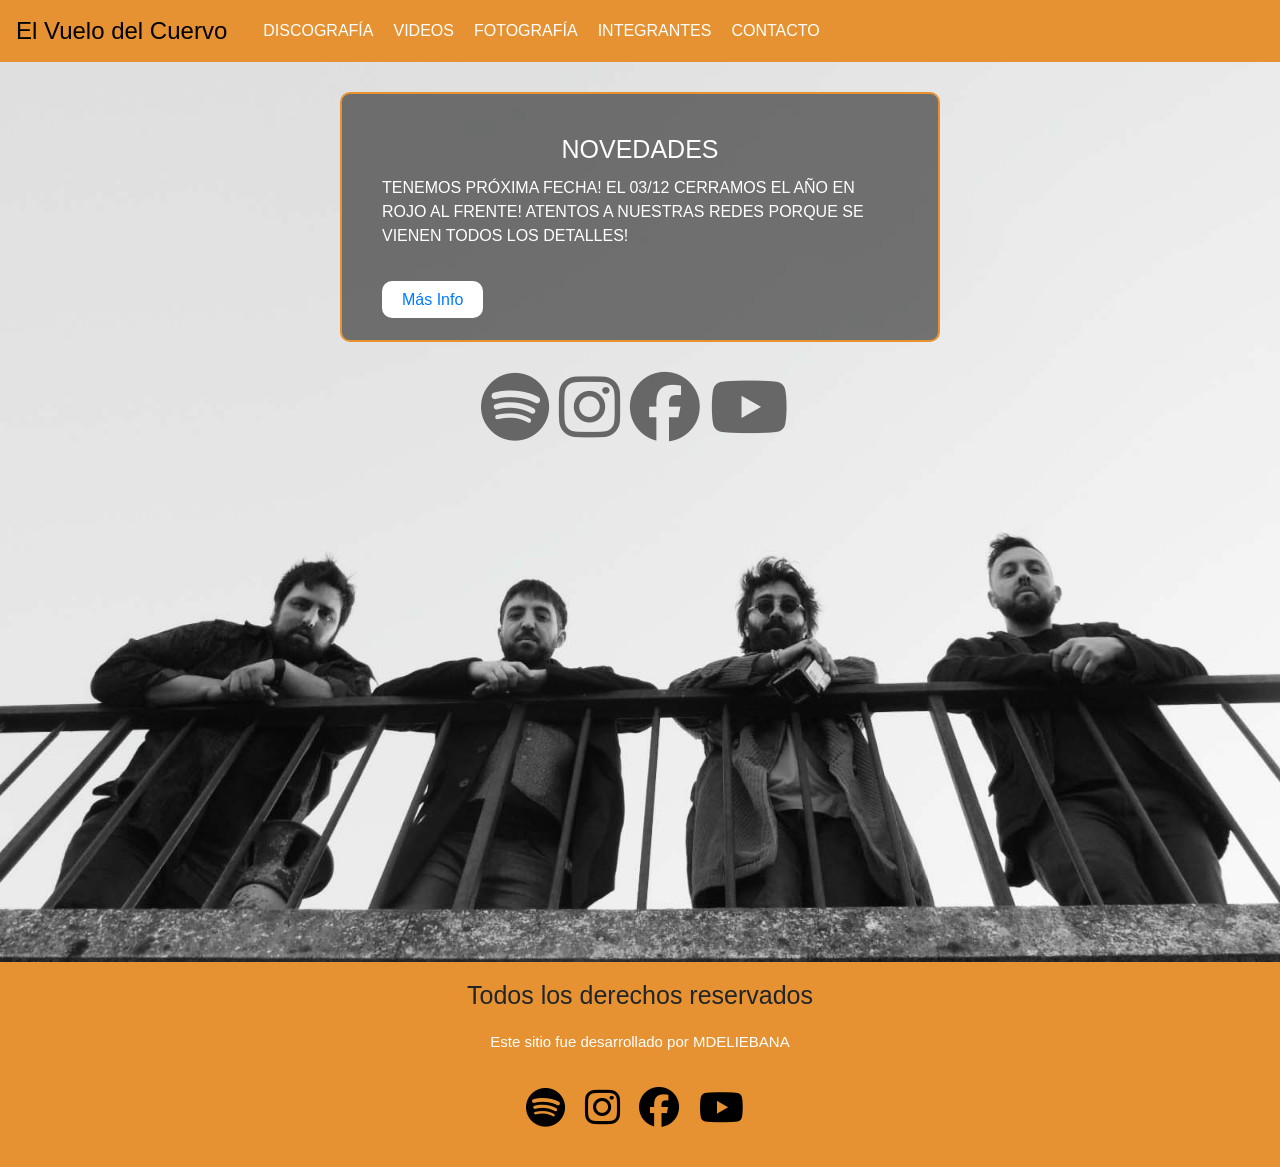
<file: index.html>
<!DOCTYPE html>
<html lang="es">
<head>
    <meta charset="UTF-8">
    <meta name="description" content="El Vuelo del Cuervo - Banda de rock Argentina - Formada en el año 2020">
    <meta name="keywords" content="rock, rock alternativo, música, vuelo del cuervo, rock under, rock 1990, rock 1980, rock 1970">
    <meta http-equiv="X-UA-Compatible" content="IE=edge">
    <link rel="stylesheet" href="https://cdn.jsdelivr.net/npm/bootstrap@4.6.2/dist/css/bootstrap.min.css" integrity="sha384-xOolHFLEh07PJGoPkLv1IbcEPTNtaed2xpHsD9ESMhqIYd0nLMwNLD69Npy4HI+N" crossorigin="anonymous">
    <link rel="icon" type="image/x-icon" href="imagenes/favicon.png" />
    <link rel="stylesheet" href="https://cdnjs.cloudflare.com/ajax/libs/font-awesome/6.2.0/css/all.min.css" integrity="sha512-xh6O/CkQoPOWDdYTDqeRdPCVd1SpvCA9XXcUnZS2FmJNp1coAFzvtCN9BmamE+4aHK8yyUHUSCcJHgXloTyT2A==" crossorigin="anonymous" referrerpolicy="no-referrer" />
    <meta name="viewport" content="width=device-width, initial-scale=1.0">
    <link rel="stylesheet" href="estilos.css">
    <title>El Vuelo del Cuervo</title>
</head>
<body>
    <header>
            <!-- inicio NavBar -->
    <nav class="navbar navbar-expand-md navbar-dark">
        <!-- Brand -->
        <a class="navbar-brand" href="#">El Vuelo del Cuervo</a>
      
        <!-- Toggler/collapsibe Button -->
        <button class="navbar-toggler" type="button" data-toggle="collapse" data-target="#collapsibleNavbar">
          <span class="navbar-toggler-icon"></span>
        </button>
      
        <!-- Navbar links -->
        <div class="collapse navbar-collapse" id="collapsibleNavbar">
          <ul class="navbar-nav">
            <li class="nav-item">
              <a class="#" href="pages/discografia.html">Discografía</a>
            </li>
            <li class="nav-item">
              <a class="#" href="pages/videos.html">Videos</a>
            </li>
            <li class="nav-item">
              <a class="#" href="pages/fotografia.html">Fotografía</a>
            </li>
            <li class="nav-item">
                <a class="#" href="pages/integrantes.html">Integrantes</a>
            </li>
            <li class="nav-item">
                <a class="#" href="pages/contacto.html">Contacto</a>
            </li>
          </ul>
        </div>
    </nav>
    <!-- Termina NavBar -->
    </header>
    <main>  
    <div class="redes">
        <a href="https://open.spotify.com/artist/6Lt08oTsRuM8nCRNFYFfHG?si=ksIng6qnQTCCqEvSqMZMEw" target="blank"><i class="fa-brands fa-spotify"></i></a>
        <a href="https://www.instagram.com/elvuelodelcuervomusica/" target="blank"><i class="fa-brands fa-instagram"></i></a>
        <a href="https://www.facebook.com/elvuelodelcuervomusica" target="blank"><i class="fa-brands fa-facebook"></i></a>
        <a href="https://www.youtube.com/channel/UCniYFUDMzZGSwv1vbhrTM5w"target="blank"><i class="fa-brands fa-youtube"></i></a>
    </div>
    <div class="call">
        <h1>Novedades</h1>
        <p> Tenemos próxima fecha! El 03/12 cerramos el año en ROJO AL FRENTE! Atentos a nuestras redes porque se vienen todos los detalles! </p>
        <a class="callb" href="https://www.instagram.com/elvuelodelcuervomusica/" target="blank"></a">Más Info</a>
    </div>    
    </main>
    <footer>
        <p>Todos los derechos reservados</p>
        <p class="sitiodesa">Este sitio fue desarrollado por MDELIEBANA</p>
        <div class="redes">
        <a href="https://open.spotify.com/artist/6Lt08oTsRuM8nCRNFYFfHG?si=ksIng6qnQTCCqEvSqMZMEw"><i class="fa-brands fa-spotify"></i></a>
        <a href="https://www.instagram.com/elvuelodelcuervomusica/"><i class="fa-brands fa-instagram"></i></a>
        <a href="https://www.facebook.com/elvuelodelcuervomusica"><i class="fa-brands fa-facebook"></i></a>
        <a href="https://www.youtube.com/channel/UCniYFUDMzZGSwv1vbhrTM5w"><i class="fa-brands fa-youtube"></i></a>
        </div>
    </footer>
    <script src="https://cdn.jsdelivr.net/npm/jquery@3.5.1/dist/jquery.slim.min.js" integrity="sha384-DfXdz2htPH0lsSSs5nCTpuj/zy4C+OGpamoFVy38MVBnE+IbbVYUew+OrCXaRkfj" crossorigin="anonymous"></script>
    <script src="https://cdn.jsdelivr.net/npm/popper.js@1.16.1/dist/umd/popper.min.js" integrity="sha384-9/reFTGAW83EW2RDu2S0VKaIzap3H66lZH81PoYlFhbGU+6BZp6G7niu735Sk7lN" crossorigin="anonymous"></script>
    <script src="https://cdn.jsdelivr.net/npm/bootstrap@4.6.2/dist/js/bootstrap.min.js" integrity="sha384-+sLIOodYLS7CIrQpBjl+C7nPvqq+FbNUBDunl/OZv93DB7Ln/533i8e/mZXLi/P+" crossorigin="anonymous"></script>
</body>
</html>
</file>
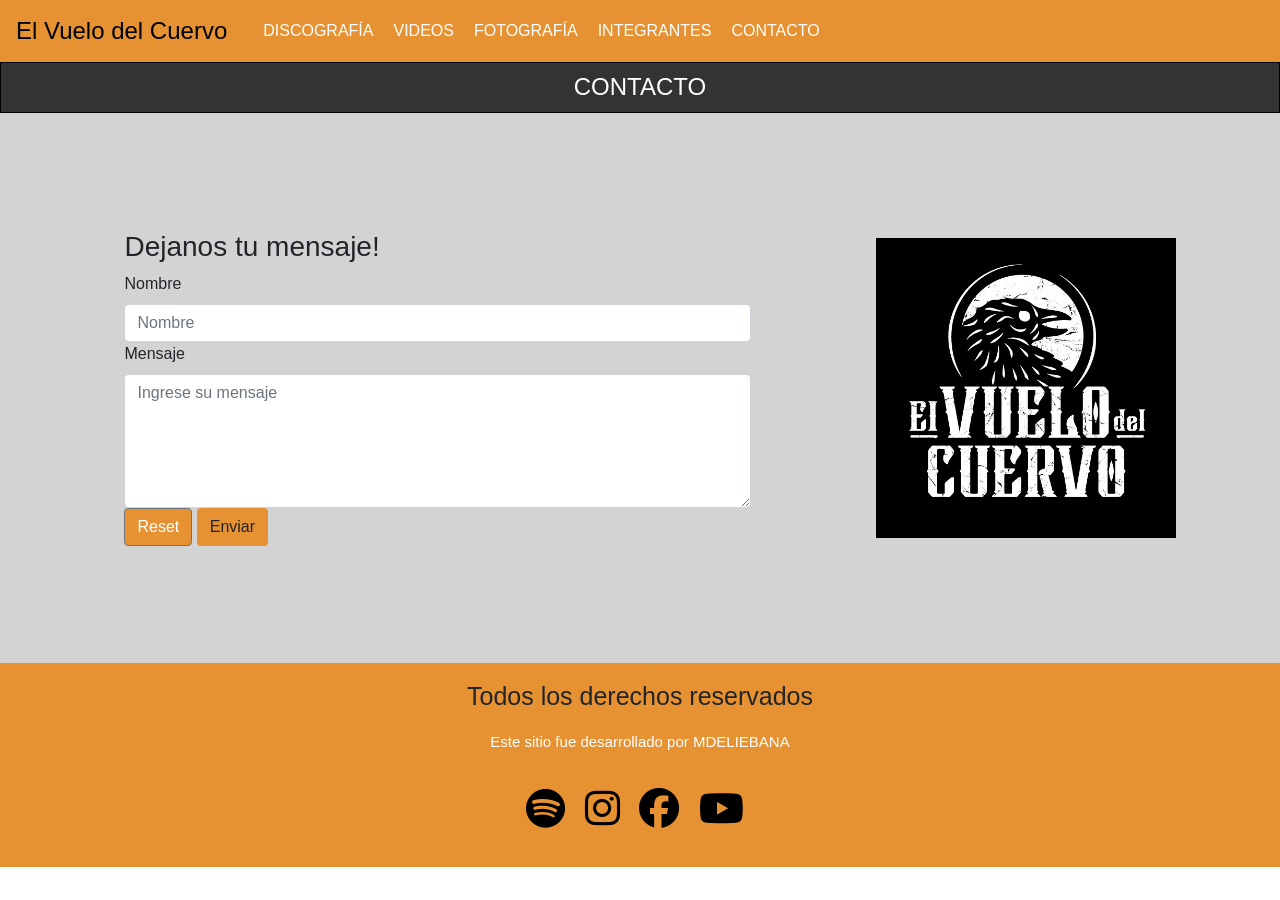
<file: pages/contacto.html>
<!DOCTYPE html>
<html lang="es">
<head>
    <meta charset="UTF-8">
    <meta name="description" content="El Vuelo del Cuervo - Banda de rock Argentina - Contacto: 1125681413">
    <meta name="keywords" content="rock, rock alternativo, música, vuelo del cuervo, rock under, rock 1990, rock 1980, rock 1970">
    <meta http-equiv="X-UA-Compatible" content="IE=edge">
    <link rel="stylesheet" href="https://cdn.jsdelivr.net/npm/bootstrap@4.6.2/dist/css/bootstrap.min.css" integrity="sha384-xOolHFLEh07PJGoPkLv1IbcEPTNtaed2xpHsD9ESMhqIYd0nLMwNLD69Npy4HI+N" crossorigin="anonymous">
    <link rel="icon" type="image/x-icon" href="imagenes/favicon.png" />
    <link rel="stylesheet" href="https://cdnjs.cloudflare.com/ajax/libs/font-awesome/6.2.0/css/all.min.css" integrity="sha512-xh6O/CkQoPOWDdYTDqeRdPCVd1SpvCA9XXcUnZS2FmJNp1coAFzvtCN9BmamE+4aHK8yyUHUSCcJHgXloTyT2A==" crossorigin="anonymous" referrerpolicy="no-referrer" />
    <meta name="viewport" content="width=device-width, initial-scale=1.0">
    <link rel="stylesheet" href="../estilos.css">
    <title>El Vuelo del Cuervo</title>
</head>
<body>
    <header>
            <!-- inicio NavBar -->
            <nav class="navbar navbar-expand-md navbar-dark">
                <!-- Brand -->
                <a class="navbar-brand" href="../index.html">El Vuelo del Cuervo</a>
                <!-- Toggler/collapsibe Button -->
                <button class="navbar-toggler" type="button" data-toggle="collapse" data-target="#collapsibleNavbar">
                <span class="navbar-toggler-icon"></span>
                </button>
                <!-- Navbar links -->
                <div class="collapse navbar-collapse" id="collapsibleNavbar">
                <ul class="navbar-nav">
                    <li class="nav-item">
                        <a class="#" href="discografia.html">Discografía</a>
                    </li>
                    <li class="nav-item">
                        <a class="#" href="videos.html">Videos</a>
                    </li>
                    <li class="nav-item">
                        <a class="#" href="fotografia.html">Fotografía</a>
                    </li>
                    <li class="nav-item">
                        <a class="#" href="integrantes.html">Integrantes</a>
                    </li>
                    <li class="nav-item">
                        <a class="#" href="contacto.html">Contacto</a>
                    </li>
                </ul>
                </div>
            </nav>
            <!-- Termina NavBar -->
    <div id="contacto"></div>
    <h2>Contacto</h2>
    <article class="cajacon">
        <div class="contacto2">
            <div class="titulocon">
                <h3>Dejanos tu mensaje!</h3>
            </div>
            <div class="contact_us_form">
                <form class="row">
                    <div class="col-sm-12 col-sm-6">
                        <label for="validationDefault01" class="form-label">Nombre</label>
                        <input type="text" class="form-control" id="validationDefault01" placeholder="Nombre" required="">
                    </div>
                    <div class="col-sm-12">
                        <label for="validationDefault05" class="form-label">Mensaje
                        </label>
                        <textarea class="form-control" id="validationDefault05" placeholder="Ingrese su mensaje" required=""
                        rows="5"></textarea>
                    </div>
                    <div class="col-sm-6">
                        <button class="btn btn-secondary" type="reset">Reset</button>
                        <button class="btn btn-footerBg" type="submit">Enviar</button>
                    </div>
                </form>
            </div>
        <div class="logocont"></div>
        </div>
        <div class="imagenlogoco"></div>
    </article>
    <footer>
        <p>Todos los derechos reservados</p>
        <p class="sitiodesa">Este sitio fue desarrollado por MDELIEBANA</p>
        <div class="redes">
        <a href="https://open.spotify.com/artist/6Lt08oTsRuM8nCRNFYFfHG?si=ksIng6qnQTCCqEvSqMZMEw"><i class="fa-brands fa-spotify"></i></a>
        <a href="https://www.instagram.com/elvuelodelcuervomusica/"><i class="fa-brands fa-instagram"></i></a>
        <a href="https://www.facebook.com/elvuelodelcuervomusica"><i class="fa-brands fa-facebook"></i></a>
        <a href="https://www.youtube.com/channel/UCniYFUDMzZGSwv1vbhrTM5w"><i class="fa-brands fa-youtube"></i></a>
        </div>
    </footer>
    <script src="https://cdn.jsdelivr.net/npm/jquery@3.5.1/dist/jquery.slim.min.js" integrity="sha384-DfXdz2htPH0lsSSs5nCTpuj/zy4C+OGpamoFVy38MVBnE+IbbVYUew+OrCXaRkfj" crossorigin="anonymous"></script>
    <script src="https://cdn.jsdelivr.net/npm/popper.js@1.16.1/dist/umd/popper.min.js" integrity="sha384-9/reFTGAW83EW2RDu2S0VKaIzap3H66lZH81PoYlFhbGU+6BZp6G7niu735Sk7lN" crossorigin="anonymous"></script>
    <script src="https://cdn.jsdelivr.net/npm/bootstrap@4.6.2/dist/js/bootstrap.min.js" integrity="sha384-+sLIOodYLS7CIrQpBjl+C7nPvqq+FbNUBDunl/OZv93DB7Ln/533i8e/mZXLi/P+" crossorigin="anonymous"></script>
</body>
</html>
</file>
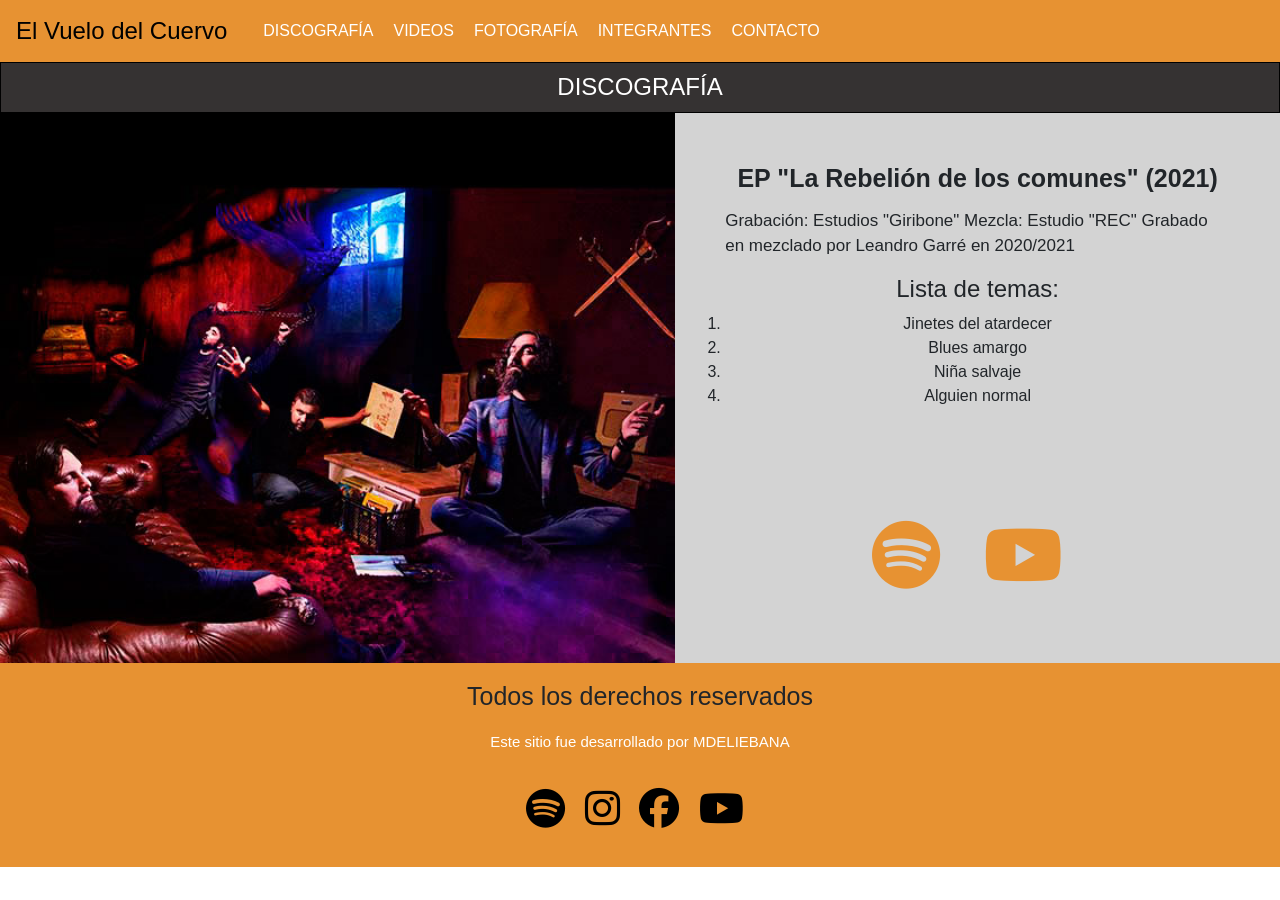
<file: pages/discografia.html>
<!DOCTYPE html>
<html lang="es">
<head>
    <meta charset="UTF-8">
    <meta name="description" content="El Vuelo del Cuervo - Banda de rock Argentina - Discrografía">
    <meta name="keywords" content="rock, rock alternativo, música, vuelo del cuervo, rock under, rock 1990, rock 1980, rock 1970">
    <meta http-equiv="X-UA-Compatible" content="IE=edge">
    <link rel="stylesheet" href="https://cdn.jsdelivr.net/npm/bootstrap@4.6.2/dist/css/bootstrap.min.css" integrity="sha384-xOolHFLEh07PJGoPkLv1IbcEPTNtaed2xpHsD9ESMhqIYd0nLMwNLD69Npy4HI+N" crossorigin="anonymous">
    <link rel="icon" type="image/x-icon" href="imagenes/favicon.png" />
    <link rel="stylesheet" href="https://cdnjs.cloudflare.com/ajax/libs/font-awesome/6.2.0/css/all.min.css" integrity="sha512-xh6O/CkQoPOWDdYTDqeRdPCVd1SpvCA9XXcUnZS2FmJNp1coAFzvtCN9BmamE+4aHK8yyUHUSCcJHgXloTyT2A==" crossorigin="anonymous" referrerpolicy="no-referrer" />
    <meta name="viewport" content="width=device-width, initial-scale=1.0">
    <link rel="stylesheet" href="../estilos.css">
    <title>El Vuelo del Cuervo</title>
</head>
<body>

    <header>
            <!-- inicio NavBar -->
    <nav class="navbar navbar-expand-md navbar-dark">
        <!-- Brand -->
        <a class="navbar-brand" href="../index.html">El Vuelo del Cuervo</a>
        <!-- Toggler/collapsibe Button -->
        <button class="navbar-toggler" type="button" data-toggle="collapse" data-target="#collapsibleNavbar">
        <span class="navbar-toggler-icon"></span>
        </button>
        <!-- Navbar links -->
        <div class="collapse navbar-collapse" id="collapsibleNavbar">
        <ul class="navbar-nav">
            <li class="nav-item">
                <a class="#" href="discografia.html">Discografía</a>
            </li>
            <li class="nav-item">
                <a class="#" href="videos.html">Videos</a>
            </li>
            <li class="nav-item">
                <a class="#" href="fotografia.html">Fotografía</a>
            </li>
            <li class="nav-item">
                <a class="#" href="integrantes.html">Integrantes</a>
            </li>
            <li class="nav-item">
                <a class="#" href="contacto.html">Contacto</a>
            </li>
        </ul>
        </div>
    </nav>
    <!-- Termina NavBar -->
    <h2>Discografía</h2>
    <section class="discografia">
        <div class="nleft"></div>
        <div class="discoaju">
            <div class="nright">
                <h3>EP "La Rebelión de los comunes" (2021)</h3>
                <p>Grabación: Estudios "Giribone" Mezcla: Estudio "REC"
                Grabado en mezclado por Leandro Garré en 2020/2021</p>
                <div class="adicional">
                    <h4>Lista de temas:</h4>
                    <ol>
                        <li>Jinetes del atardecer</li>
                        <li>Blues amargo</li>
                        <li>Niña salvaje</li>
                        <li>Alguien normal</li>
                    </ol>
                </div>
            </div>
            <div class="redes_disco">
                <a href="https://open.spotify.com/artist/6Lt08oTsRuM8nCRNFYFfHG?si=ksIng6qnQTCCqEvSqMZMEw" target="blank" ><i class="fa-brands fa-spotify"></i></a>
                <a href="https://www.youtube.com/channel/UCniYFUDMzZGSwv1vbhrTM5w" target="blank"><i class="fa-brands fa-youtube"></i></a>
            </div>
        </div>
    </section>
    <footer>
        <p>Todos los derechos reservados</p>
        <p class="sitiodesa">Este sitio fue desarrollado por MDELIEBANA</p>
        <div class="redes">
        <a href="https://open.spotify.com/artist/6Lt08oTsRuM8nCRNFYFfHG?si=ksIng6qnQTCCqEvSqMZMEw"><i class="fa-brands fa-spotify"></i></a>
        <a href="https://www.instagram.com/elvuelodelcuervomusica/"><i class="fa-brands fa-instagram"></i></a>
        <a href="https://www.facebook.com/elvuelodelcuervomusica"><i class="fa-brands fa-facebook"></i></a>
        <a href="https://www.youtube.com/channel/UCniYFUDMzZGSwv1vbhrTM5w"><i class="fa-brands fa-youtube"></i></a>
        </div>
    </footer>
    <script src="https://cdn.jsdelivr.net/npm/jquery@3.5.1/dist/jquery.slim.min.js" integrity="sha384-DfXdz2htPH0lsSSs5nCTpuj/zy4C+OGpamoFVy38MVBnE+IbbVYUew+OrCXaRkfj" crossorigin="anonymous"></script>
    <script src="https://cdn.jsdelivr.net/npm/popper.js@1.16.1/dist/umd/popper.min.js" integrity="sha384-9/reFTGAW83EW2RDu2S0VKaIzap3H66lZH81PoYlFhbGU+6BZp6G7niu735Sk7lN" crossorigin="anonymous"></script>
    <script src="https://cdn.jsdelivr.net/npm/bootstrap@4.6.2/dist/js/bootstrap.min.js" integrity="sha384-+sLIOodYLS7CIrQpBjl+C7nPvqq+FbNUBDunl/OZv93DB7Ln/533i8e/mZXLi/P+" crossorigin="anonymous"></script>
</body>
</html>
</file>
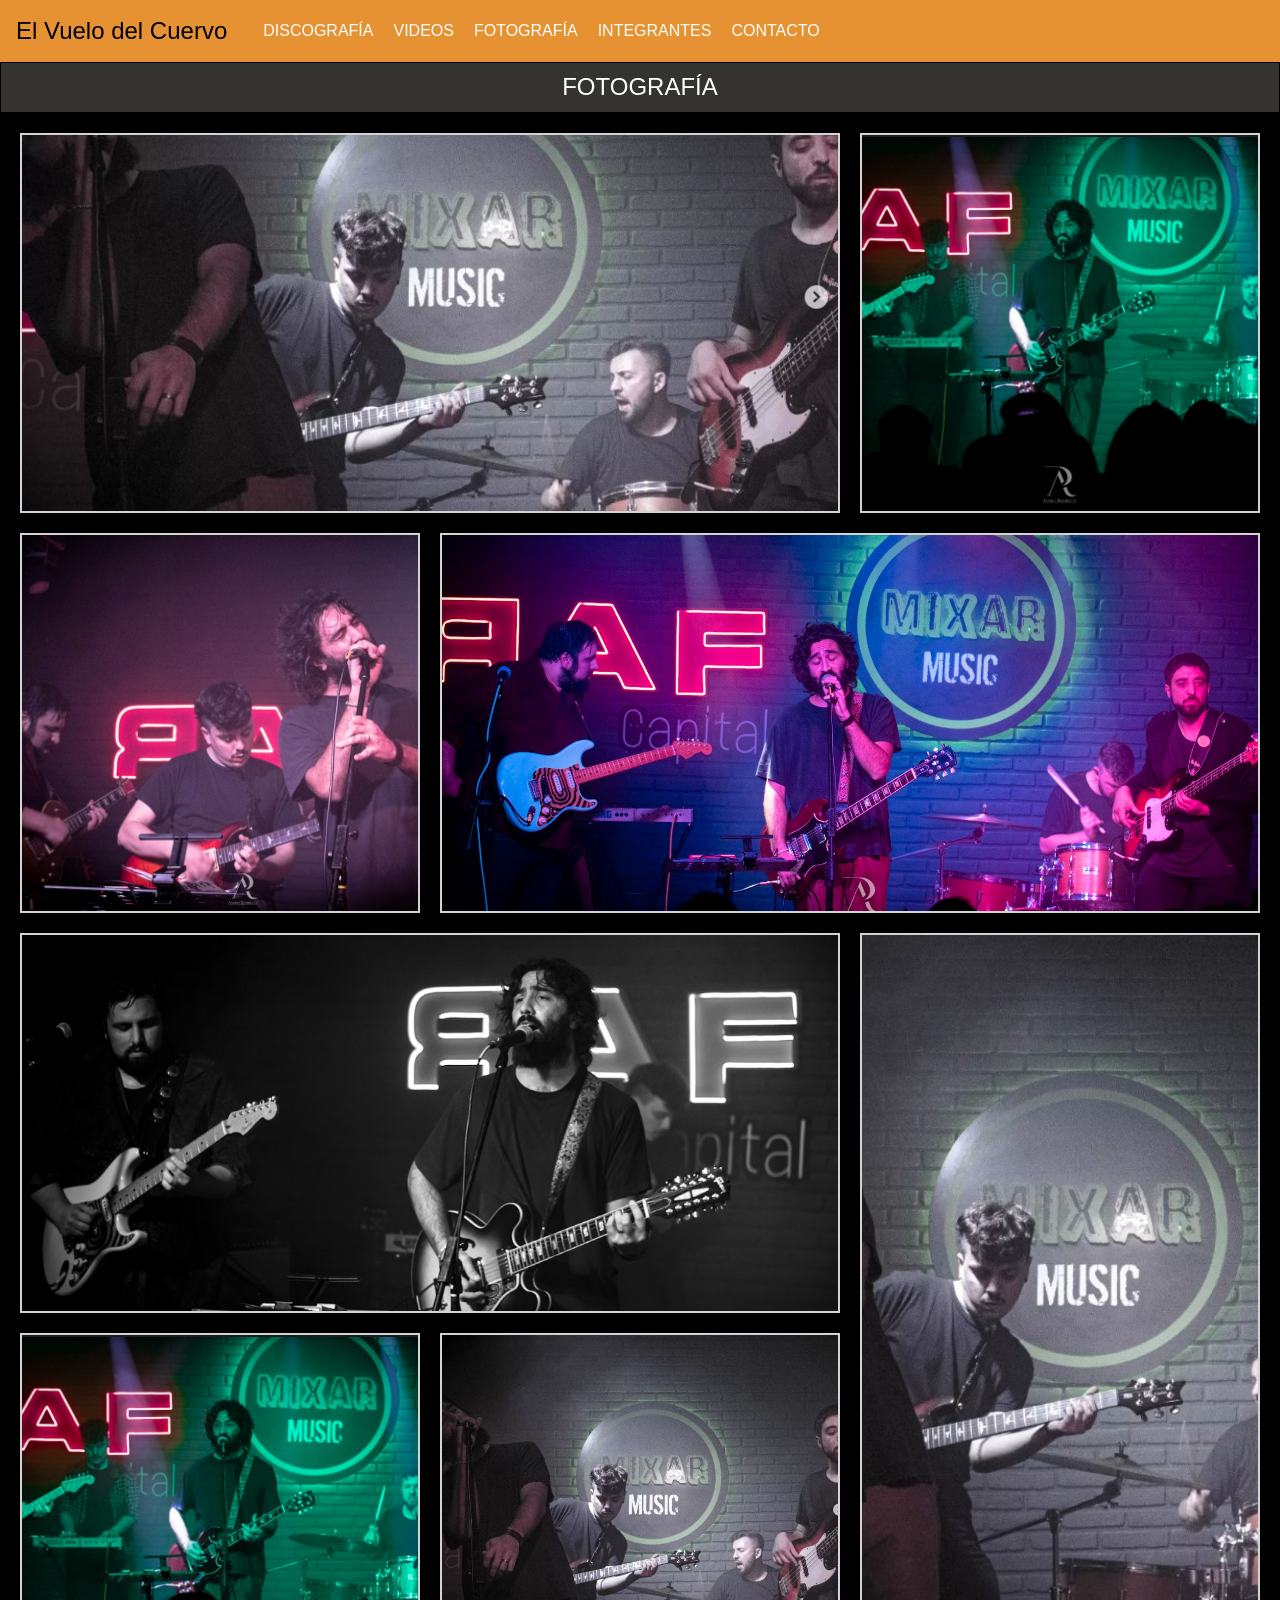
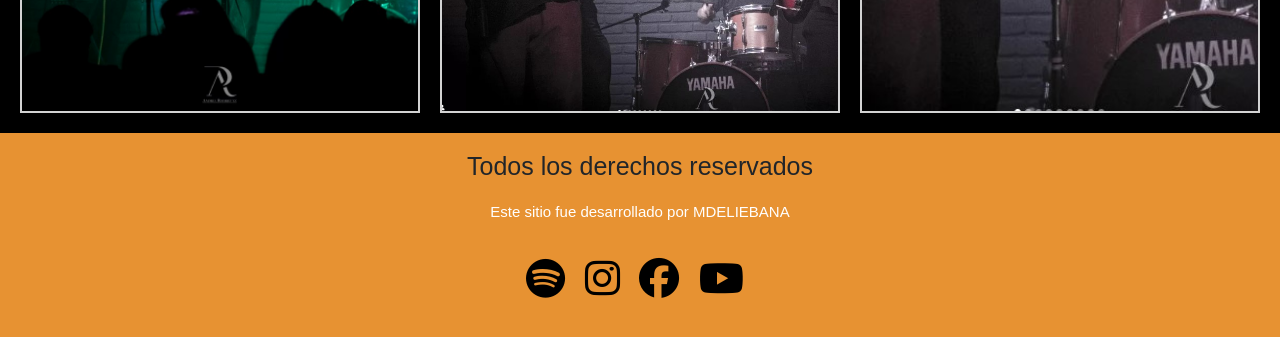
<file: pages/fotografia.html>
<!DOCTYPE html>
<html lang="es">
<head>
    <meta charset="UTF-8">
    <meta http-equiv="X-UA-Compatible" content="IE=edge">
    <meta name="description" content="El Vuelo del Cuervo - Banda de rock Argentina - Fotografía">
    <meta name="keywords" content="rock, rock alternativo, música, vuelo del cuervo, rock under, rock 1990, rock 1980, rock 1970">
    <link rel="stylesheet" href="https://cdn.jsdelivr.net/npm/bootstrap@4.6.2/dist/css/bootstrap.min.css" integrity="sha384-xOolHFLEh07PJGoPkLv1IbcEPTNtaed2xpHsD9ESMhqIYd0nLMwNLD69Npy4HI+N" crossorigin="anonymous">
    <link rel="icon" type="image/x-icon" href="imagenes/favicon.png" />
    <link rel="stylesheet" href="https://cdnjs.cloudflare.com/ajax/libs/font-awesome/6.2.0/css/all.min.css" integrity="sha512-xh6O/CkQoPOWDdYTDqeRdPCVd1SpvCA9XXcUnZS2FmJNp1coAFzvtCN9BmamE+4aHK8yyUHUSCcJHgXloTyT2A==" crossorigin="anonymous" referrerpolicy="no-referrer" />
    <meta name="viewport" content="width=device-width, initial-scale=1.0">
    <link rel="stylesheet" href="../estilos.css">
    <title>El Vuelo del Cuervo</title>
</head>
<body>

    <header>
            <!-- inicio NavBar -->
    <nav class="navbar navbar-expand-md navbar-dark">
        <!-- Brand -->
        <a class="navbar-brand" href="../index.html">El Vuelo del Cuervo</a>
      
        <!-- Toggler/collapsibe Button -->
        <button class="navbar-toggler" type="button" data-toggle="collapse" data-target="#collapsibleNavbar">
          <span class="navbar-toggler-icon"></span>
        </button>
      
        <!-- Navbar links -->
        <div class="collapse navbar-collapse" id="collapsibleNavbar">
          <ul class="navbar-nav">
            <li class="nav-item">
                <a class="#" href="discografia.html">Discografía</a>
              </li>
              <li class="nav-item">
                <a class="#" href="videos.html">Videos</a>
              </li>
              <li class="nav-item">
                <a class="#" href="fotografia.html">Fotografía</a>
              </li>
              <li class="nav-item">
                  <a class="#" href="integrantes.html">Integrantes</a>
              </li>
              <li class="nav-item">
                  <a class="#" href="contacto.html">Contacto</a>
              </li>
          </ul>
        </div>
    </nav>
    <!-- Termina NavBar -->
    <div id="fotografia"></div>
    <h2>Fotografía</h2>
    <section class="galeria">
        <article class="item item1"></article>
        <article class="item item2"></article>
        <article class="item item3"></article>
        <article class="item item4"></article>
        <article class="item item5"></article>
        <article class="item item6"></article>
        <article class="item item7"></article>
        <article class="item item8"></article>
    </section>
    <footer>
        <p>Todos los derechos reservados</p>
        <p class="sitiodesa">Este sitio fue desarrollado por MDELIEBANA</p>
        <div class="redes">
        <a href="https://open.spotify.com/artist/6Lt08oTsRuM8nCRNFYFfHG?si=ksIng6qnQTCCqEvSqMZMEw" target="blank"><i class="fa-brands fa-spotify"></i></a>
        <a href="https://www.instagram.com/elvuelodelcuervomusica/" target="blank"><i class="fa-brands fa-instagram"></i></a>
        <a href="https://www.facebook.com/elvuelodelcuervomusica" target="blank"><i class="fa-brands fa-facebook"></i></a>
        <a href="https://www.youtube.com/channel/UCniYFUDMzZGSwv1vbhrTM5w" target="blank"><i class="fa-brands fa-youtube"></i></a>
        </div>
    </footer>
    <script src="https://cdn.jsdelivr.net/npm/jquery@3.5.1/dist/jquery.slim.min.js" integrity="sha384-DfXdz2htPH0lsSSs5nCTpuj/zy4C+OGpamoFVy38MVBnE+IbbVYUew+OrCXaRkfj" crossorigin="anonymous"></script>
    <script src="https://cdn.jsdelivr.net/npm/popper.js@1.16.1/dist/umd/popper.min.js" integrity="sha384-9/reFTGAW83EW2RDu2S0VKaIzap3H66lZH81PoYlFhbGU+6BZp6G7niu735Sk7lN" crossorigin="anonymous"></script>
    <script src="https://cdn.jsdelivr.net/npm/bootstrap@4.6.2/dist/js/bootstrap.min.js" integrity="sha384-+sLIOodYLS7CIrQpBjl+C7nPvqq+FbNUBDunl/OZv93DB7Ln/533i8e/mZXLi/P+" crossorigin="anonymous"></script>
</body>
</html>
</file>
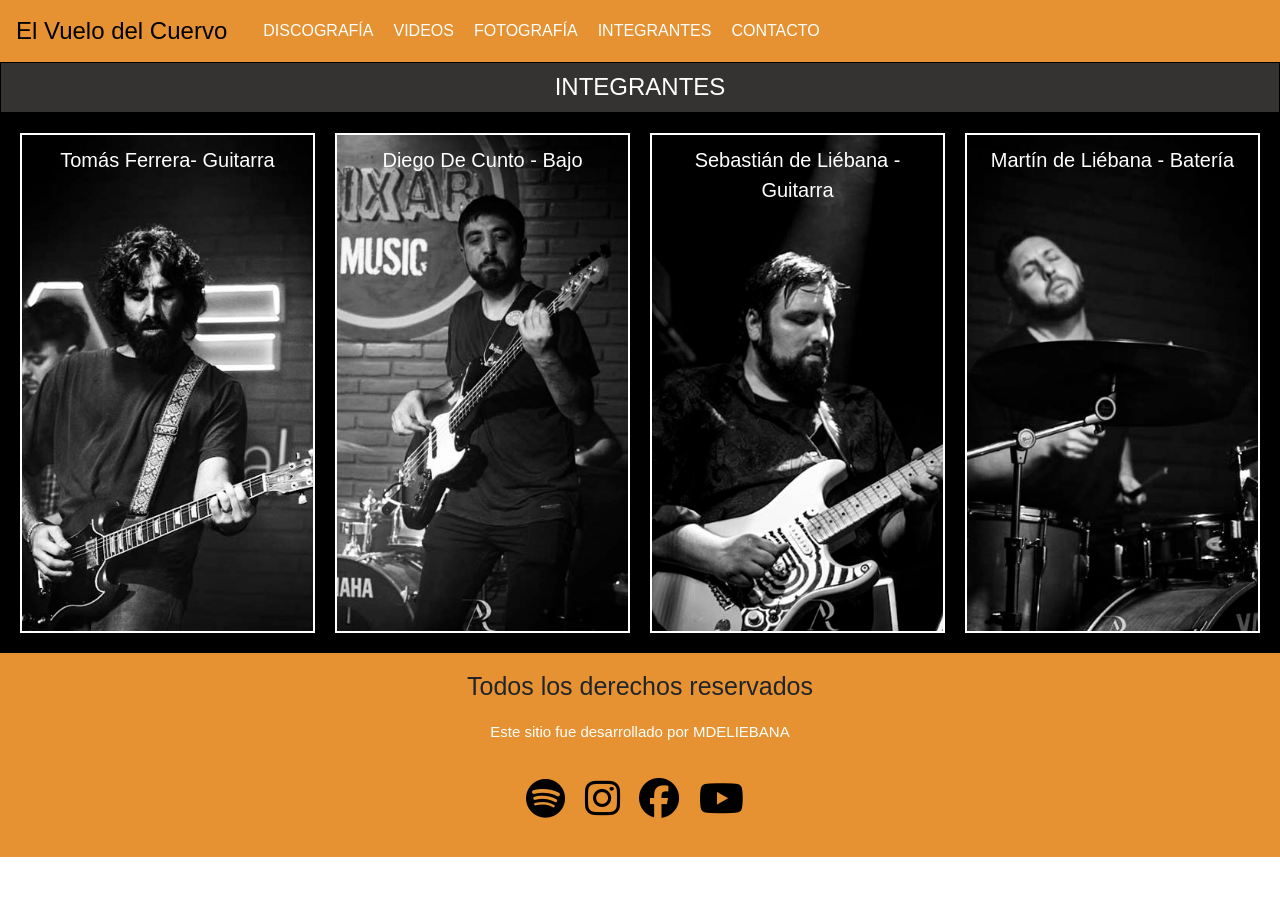
<file: pages/integrantes.html>
<!DOCTYPE html>
<html lang="es">
<head>
    <meta charset="UTF-8">
    <meta http-equiv="X-UA-Compatible" content="IE=edge">
    <meta name="description" content="El Vuelo del Cuervo - Banda de rock Argentina - Integrantes">
    <meta name="keywords" content="rock, rock alternativo, música, vuelo del cuervo, rock under, rock 1990, rock 1980, rock 1970">
    <link rel="stylesheet" href="https://cdn.jsdelivr.net/npm/bootstrap@4.6.2/dist/css/bootstrap.min.css" integrity="sha384-xOolHFLEh07PJGoPkLv1IbcEPTNtaed2xpHsD9ESMhqIYd0nLMwNLD69Npy4HI+N" crossorigin="anonymous">
    <link rel="icon" type="image/x-icon" href="imagenes/favicon.png" />
    <link rel="stylesheet" href="https://cdnjs.cloudflare.com/ajax/libs/font-awesome/6.2.0/css/all.min.css" integrity="sha512-xh6O/CkQoPOWDdYTDqeRdPCVd1SpvCA9XXcUnZS2FmJNp1coAFzvtCN9BmamE+4aHK8yyUHUSCcJHgXloTyT2A==" crossorigin="anonymous" referrerpolicy="no-referrer" />
    <meta name="viewport" content="width=device-width, initial-scale=1.0">
    <link rel="stylesheet" href="../estilos.css">
    <title>El Vuelo del Cuervo</title>
</head>
<body>
    <header>
        <!-- inicio NavBar -->
    <nav class="navbar navbar-expand-md navbar-dark">
        <!-- Brand -->
        <a class="navbar-brand" href="../index.html">El Vuelo del Cuervo</a>
        <!-- Toggler/collapsibe Button -->
        <button class="navbar-toggler" type="button" data-toggle="collapse" data-target="#collapsibleNavbar">
        <span class="navbar-toggler-icon"></span>
        </button>
        <!-- Navbar links -->
        <div class="collapse navbar-collapse" id="collapsibleNavbar">
            <ul class="navbar-nav">
            <li class="nav-item">
                    <a class="#" href="discografia.html">Discografía</a>
                    </li>
                    <li class="nav-item">
                    <a class="#" href="videos.html">Videos</a>
                    </li>
                    <li class="nav-item">
                    <a class="#" href="fotografia.html">Fotografía</a>
                    </li>
                    <li class="nav-item">
                    <a class="#" href="integrantes.html">Integrantes</a>
                    </li>
                    <li class="nav-item">
                    <a class="#" href="contacto.html">Contacto</a>
            </li>
            </ul>
        </div>
    </nav>
    <!-- Termina NavBar -->
    </header>
    <div id="integrantes"></div>
    <h2>Integrantes</h2>
    <section class="galeria_integra">
        <article class="item tomy">
            <div class="describe">Tomás Ferrera- Guitarra</div>
        </article>
        <article class="item diego">
            <div class="describe">Diego De Cunto - Bajo</div>
        </article>
        <article class="item seba">
            <div class="describe">Sebastián de Liébana - Guitarra</div>
        </article>
        <article class="item russo">
            <div class="describe">Martín de Liébana - Batería</div>
        </article>
    </section>
    <footer>
        <p>Todos los derechos reservados</p>
        <p class="sitiodesa">Este sitio fue desarrollado por MDELIEBANA</p>
        <div class="redes">
        <a href="https://open.spotify.com/artist/6Lt08oTsRuM8nCRNFYFfHG?si=ksIng6qnQTCCqEvSqMZMEw"><i class="fa-brands fa-spotify"></i></a>
        <a href="https://www.instagram.com/elvuelodelcuervomusica/"><i class="fa-brands fa-instagram"></i></a>
        <a href="https://www.facebook.com/elvuelodelcuervomusica"><i class="fa-brands fa-facebook"></i></a>
        <a href="https://www.youtube.com/channel/UCniYFUDMzZGSwv1vbhrTM5w"><i class="fa-brands fa-youtube"></i></a>
        </div>
    </footer>
    <script src="https://cdn.jsdelivr.net/npm/jquery@3.5.1/dist/jquery.slim.min.js" integrity="sha384-DfXdz2htPH0lsSSs5nCTpuj/zy4C+OGpamoFVy38MVBnE+IbbVYUew+OrCXaRkfj" crossorigin="anonymous"></script>
    <script src="https://cdn.jsdelivr.net/npm/popper.js@1.16.1/dist/umd/popper.min.js" integrity="sha384-9/reFTGAW83EW2RDu2S0VKaIzap3H66lZH81PoYlFhbGU+6BZp6G7niu735Sk7lN" crossorigin="anonymous"></script>
    <script src="https://cdn.jsdelivr.net/npm/bootstrap@4.6.2/dist/js/bootstrap.min.js" integrity="sha384-+sLIOodYLS7CIrQpBjl+C7nPvqq+FbNUBDunl/OZv93DB7Ln/533i8e/mZXLi/P+" crossorigin="anonymous"></script>
</body>
</html>
</file>
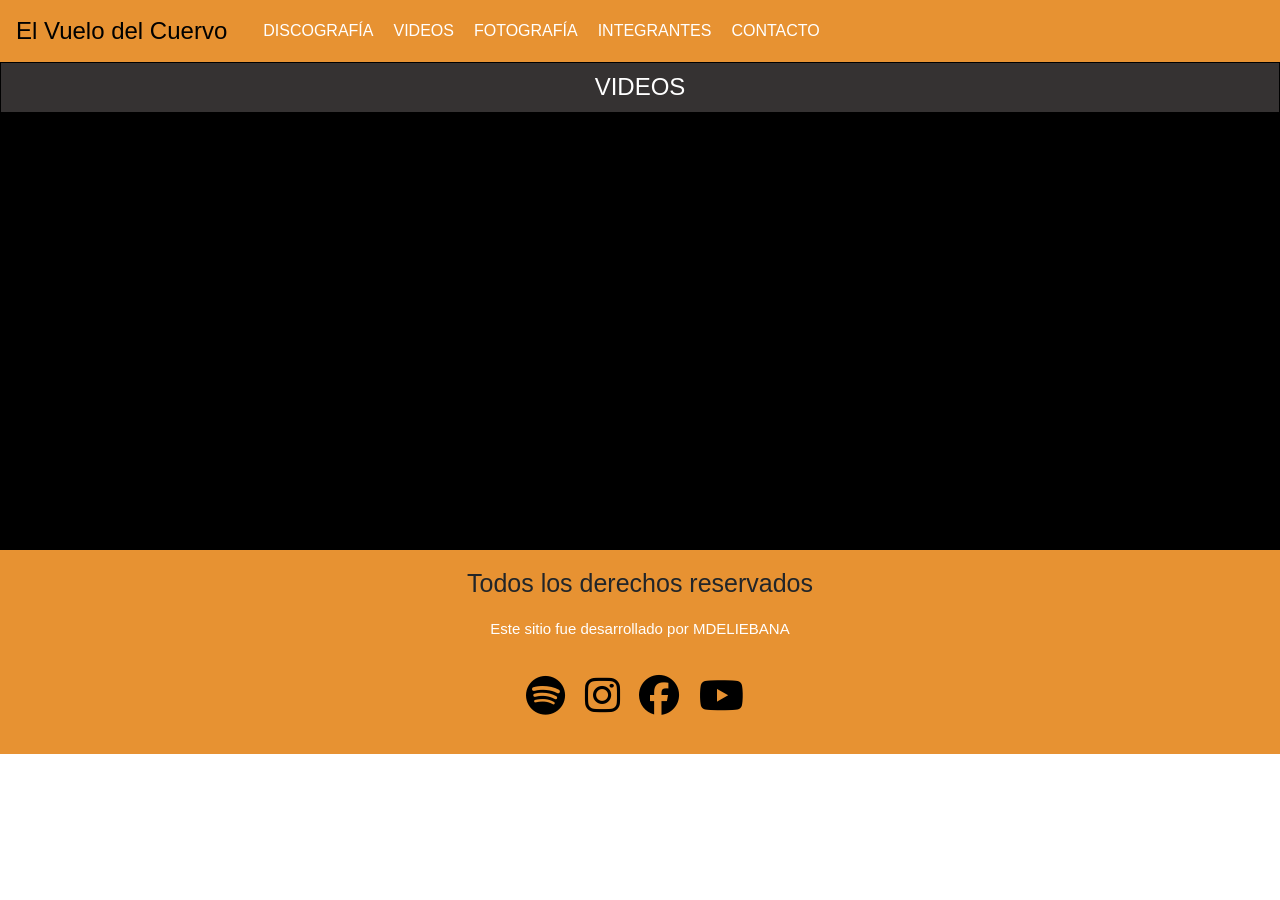
<file: pages/videos.html>
<!DOCTYPE html>
<html lang="es">
<head>
    <meta charset="UTF-8">
    <meta name="description" content="El Vuelo del Cuervo - Banda de rock Argentina - Videos de rock">
    <meta name="keywords" content="rock, rock alternativo, música, vuelo del cuervo, rock under, rock 1990, rock 1980, rock 1970">
    <meta http-equiv="X-UA-Compatible" content="IE=edge">
    <link rel="stylesheet" href="https://cdn.jsdelivr.net/npm/bootstrap@4.6.2/dist/css/bootstrap.min.css" integrity="sha384-xOolHFLEh07PJGoPkLv1IbcEPTNtaed2xpHsD9ESMhqIYd0nLMwNLD69Npy4HI+N" crossorigin="anonymous">
    <link rel="icon" type="image/x-icon" href="imagenes/favicon.png" />
    <link rel="stylesheet" href="https://cdnjs.cloudflare.com/ajax/libs/font-awesome/6.2.0/css/all.min.css" integrity="sha512-xh6O/CkQoPOWDdYTDqeRdPCVd1SpvCA9XXcUnZS2FmJNp1coAFzvtCN9BmamE+4aHK8yyUHUSCcJHgXloTyT2A==" crossorigin="anonymous" referrerpolicy="no-referrer" />
    <meta name="viewport" content="width=device-width, initial-scale=1.0">
    <link rel="stylesheet" href="../estilos.css">
    <title>El Vuelo del Cuervo</title>
</head>
<body>
    <header>
            <!-- inicio NavBar -->
    <nav class="navbar navbar-expand-md navbar-dark">
        <!-- Brand -->
        <a class="navbar-brand" href="../index.html">El Vuelo del Cuervo</a>
      
        <!-- Toggler/collapsibe Button -->
        <button class="navbar-toggler" type="button" data-toggle="collapse" data-target="#collapsibleNavbar">
          <span class="navbar-toggler-icon"></span>
        </button>
      
        <!-- Navbar links -->
        <div class="collapse navbar-collapse" id="collapsibleNavbar">
          <ul class="navbar-nav">
            <li class="nav-item">
              <a class="#" href="discografia.html">Discografía</a>
            </li>
            <li class="nav-item">
              <a class="#" href="videos.html">Videos</a>
            </li>
            <li class="nav-item">
              <a class="#" href="fotografia.html">Fotografía</a>
            </li>
            <li class="nav-item">
                <a class="#" href="integrantes.html">Integrantes</a>
            </li>
            <li class="nav-item">
                <a class="#" href="contacto.html">Contacto</a>
            </li>
          </ul>
        </div>
    </nav>
    <!-- Termina NavBar -->
    </header>
    <div id="videos"></div>
    <h2>Videos</h2>
      <div class="contenido">
        <div class="contenidovideos">
            <div class="video_video">
                <iframe  src="https://www.youtube.com/embed/5FjONuu_8xA" title="YouTube video player" frameborder="0" allow="accelerometer; autoplay; clipboard-write; encrypted-media; gyroscope; picture-in-picture" allowfullscreen></iframe>
            </div>
            <div class="video_video">
                <iframe src="https://www.youtube.com/embed/qMvIciGim9Q" title="YouTube video player" frameborder="0" allow="accelerometer; autoplay; clipboard-write; encrypted-media; gyroscope; picture-in-picture" allowfullscreen></iframe>
            </div>
            <div class="video_video">
                <iframe src="https://www.youtube.com/embed/9Sqiazeu7MI" title="YouTube video player" frameborder="0" allow="accelerometer; autoplay; clipboard-write; encrypted-media; gyroscope; picture-in-picture" allowfullscreen></iframe>
        </div>
    </div>
    <footer>
        <p>Todos los derechos reservados</p>
        <p class="sitiodesa">Este sitio fue desarrollado por MDELIEBANA</p>
        <div class="redes">
        <a href="https://open.spotify.com/artist/6Lt08oTsRuM8nCRNFYFfHG?si=ksIng6qnQTCCqEvSqMZMEw"><i class="fa-brands fa-spotify"></i></a>
        <a href="https://www.instagram.com/elvuelodelcuervomusica/"><i class="fa-brands fa-instagram"></i></a>
        <a href="https://www.facebook.com/elvuelodelcuervomusica"><i class="fa-brands fa-facebook"></i></a>
        <a href="https://www.youtube.com/channel/UCniYFUDMzZGSwv1vbhrTM5w"><i class="fa-brands fa-youtube"></i></a>
        </div>
    </footer>
    <script src="https://cdn.jsdelivr.net/npm/jquery@3.5.1/dist/jquery.slim.min.js" integrity="sha384-DfXdz2htPH0lsSSs5nCTpuj/zy4C+OGpamoFVy38MVBnE+IbbVYUew+OrCXaRkfj" crossorigin="anonymous"></script>
    <script src="https://cdn.jsdelivr.net/npm/popper.js@1.16.1/dist/umd/popper.min.js" integrity="sha384-9/reFTGAW83EW2RDu2S0VKaIzap3H66lZH81PoYlFhbGU+6BZp6G7niu735Sk7lN" crossorigin="anonymous"></script>
    <script src="https://cdn.jsdelivr.net/npm/bootstrap@4.6.2/dist/js/bootstrap.min.js" integrity="sha384-+sLIOodYLS7CIrQpBjl+C7nPvqq+FbNUBDunl/OZv93DB7Ln/533i8e/mZXLi/P+" crossorigin="anonymous"></script>
</body>
</html>
</file>
<file: estilos.css>
@charset "UTF-8";
/* Header Bootstrap */
.navbar {
  background-color: #E79232;
}

.navbar-brand {
  color: black !important;
  font-size: x-large;
}

.nav-item {
  text-align: center;
}

.nav-item a {
  text-decoration: none !important;
  color: white;
  list-style: none;
  margin-left: 20px;
  text-transform: uppercase;
}

.nav-item :hover {
  color: black !important;
}

.menu {
  float: right;
  font-size: 30px;
}

main {
  background-image: url(imagenes/logos_juntos/fondomobile.JPG);
  height: 100vh;
  width: 100%;
  background-position: center;
  background-size: cover;
  padding: 20px;
}
main .redes {
  margin-top: 15px;
  margin-bottom: 15px;
  float: right;
}
main .redes :hover {
  color: white;
}
main .redes i {
  font-size: 40px;
  color: rgba(0, 0, 0, 0.555);
  letter-spacing: 10px;
}

.call {
  width: 250px;
  background-color: rgba(0, 0, 0, 0.6);
  border: 2px solid #E79232;
  border-radius: 10px;
  float: right;
  margin-top: 225px;
  padding: 20px;
}
.call h1 {
  color: white;
  margin-bottom: 12px;
  font-size: 25px;
  text-align: center;
  text-transform: uppercase;
}
.call p {
  color: white;
  margin-bottom: 40px;
  text-transform: uppercase;
  padding: auto;
}
.call .callb {
  background-color: white;
  padding: 10px 20px;
  height: 30px;
  width: 20px;
  border-radius: 10px;
  text-decoration: none;
}

/* ------------------ Media - Adaptación 1200px----------------------- */
@media only screen and (min-width: 1200px) {
  /* Home 1200 */
  main {
    background-image: url(imagenes/logos_juntos/fondo.JPG);
    display: flex;
    align-items: center;
    justify-content: flex-end;
    flex-direction: column-reverse;
  }
  main .redes {
    display: flex;
    justify-content: flex-start;
    align-items: center;
    height: 80px;
    align-content: space-around;
  }
  .call {
    width: 600px;
    height: 250px;
    background-color: rgba(0, 0, 0, 0.514);
    margin: 10px;
    padding: 40px;
  }
}
/* --------------Discografía----------------- */
.discografia {
  width: 100%;
  height: 550px;
  background-color: lightgray;
}
.discografia .nleft {
  background-image: url(imagenes/flyers/rebelion.jpg);
  background-size: cover;
  height: 50%;
  width: 100%;
  padding: 20px;
}
.discografia .nright {
  padding: 20px;
  height: 35%;
}
.discografia .nright h3 {
  text-align: center;
  font-size: 25px;
  font-weight: bold;
  margin-bottom: 15px;
}
.discografia .nright p {
  font-size: 17px;
}

.redes_disco {
  text-align: center;
  padding: 5px;
  height: auto;
}
.redes_disco :hover {
  color: #E79232;
}

.adicional {
  display: none;
}

/* ------------------ Media - Adaptación 1200px----------------------- */
@media only screen and (min-width: 1200px) {
  /* ---Discografía 1200--- */
  .discografia {
    display: flex;
  }
  .discografia .nleft {
    background-image: url(imagenes/flyers/rebelion_full.jpg);
    height: 100%;
    width: 80%;
  }
  .discografia .nright {
    padding: 50px;
    height: 80%;
  }
  .discoaju {
    display: flex;
    flex-flow: column;
  }
  .adicional {
    display: block;
    text-align: center;
  }
  main .redes i {
    font-size: 70px;
  }
  .redes_disco {
    height: 30%;
    text-align: center;
    letter-spacing: 20px;
  }
  .redes_disco i {
    font-size: 70px;
    color: #E79232;
  }
}
/* --------------Videos----------------- */
.contenidovideos {
  background-color: black;
  padding: 5px;
  text-align: center;
  display: flex;
  flex-direction: column;
  justify-content: space-evenly;
  align-items: center;
}
.contenidovideos .video_video iframe {
  margin: 0;
  margin: 10px;
}

/* ------------------ Media - Adaptación 1200px----------------------- */
@media only screen and (min-width: 1200px) {
  /* --------------Videos 1200----------------- */
  .contenidovideos {
    display: flex;
    flex-direction: row;
    justify-content: space-evenly;
  }
  .video_video iframe {
    height: 400px;
    width: 350px;
    background-position: center;
  }
}
/* --------------Fotografía----------------- */
.galeria {
  background-color: black;
  height: auto;
  width: 100%;
  display: grid;
  grid-template-columns: 1fr;
  grid-template-rows: repeat(8, 200px);
  grid-gap: 20px;
  padding: 20px;
}
.galeria .item {
  width: 100%;
  border: 2px solid lightgray;
  background-size: cover;
  background-position: center;
}
.galeria .item :hover {
  transform: scale(1.05);
  transition: all 1s;
  filter: grayscale(80%);
}

.item1 {
  background-image: url(imagenes/galeria/vivo1.jpg);
}

.item2 {
  background-image: url(imagenes/galeria/vivo2.jpg);
}

.item3 {
  background-image: url(imagenes/galeria/vivo3.jpg);
}

.item4 {
  background-image: url(imagenes/galeria/vivo4.jpg);
}

.item5 {
  background-image: url(imagenes/galeria/vivo5.jpg);
}

.item6 {
  background-image: url(imagenes/galeria/vivo1.jpg);
}

.item7 {
  background-image: url(imagenes/galeria/vivo2.jpg);
}

.item8 {
  background-image: url(imagenes/galeria/vivo1.jpg);
}

/* ------------------ Media - Adaptación 1200px----------------------- */
@media only screen and (min-width: 1200px) {
  /*-- Fotografía 1200 --*/
  .galeria {
    grid-template-columns: 1fr 1fr 1fr;
    grid-template-rows: repeat(4, 380px);
  }
  .item1 {
    grid-column: 1/3;
    grid-row: 1/2;
  }
  .item4 {
    grid-column: 2/4;
    grid-row: 2/3;
  }
  .item5 {
    grid-column: 1/3;
    grid-row: 3/4;
  }
  .item6 {
    grid-column: 3/4;
    grid-row: 3/5;
  }
  .item8 {
    grid-column: 2/3;
    grid-row: 4/5;
  }
}
/* --------------Integrantes----------------- */
.galeria_integra {
  background-color: black;
  height: auto;
  width: 100%;
  display: grid;
  grid-template-columns: 1fr;
  grid-template-rows: repeat(4, 500px);
  grid-gap: 20px;
  padding: 20px;
}

.item {
  width: 100%;
  border: 2px solid #fff;
  background-size: cover;
  background-position: center;
}

.item:hover {
  transform: scale(1.05);
  transition: all 1s;
  filter: grayscale(80%);
}

.describe {
  color: white;
  font-size: 20px;
  text-align: center;
  padding: 10px;
}

.tomy {
  background-image: url(imagenes/integrantes/tomy.jpg);
}

.seba {
  background-image: url(imagenes/integrantes/seba.jpg);
}

.diego {
  background-image: url(imagenes/integrantes/diego.jpg);
}

.russo {
  background-image: url(imagenes/integrantes/russo.jpg);
}

/* ------------------ Media - Adaptación 1200px----------------------- */
@media only screen and (min-width: 1200px) {
  /* --------------Integrantes----------------- */
  .galeria_integra {
    background-color: black;
    height: auto;
    width: 100%;
    display: grid;
    grid-template-columns: 1fr 1fr 1fr 1fr;
    grid-template-rows: 500px;
    grid-gap: 20px;
    padding: 20px;
  }
}
/* --------------Contacto----------------- */
.contacto2 {
  background-color: lightgray;
  padding: 20px;
  display: flex;
  flex-direction: column;
}

.btn {
  background-color: #E79232 !important;
}

.cajacon {
  height: 350px;
}

/* ------------------ Media - Adaptación 1200px----------------------- */
@media only screen and (min-width: 1200px) {
  /* --------------Contacto 1200----------------- */
  .cajacon {
    display: flex;
    justify-content: space-evenly;
    align-items: center;
    background-color: lightgray;
    height: 550px;
  }
  .imagenlogoco {
    background-image: url(imagenes/logos_juntos/logobcoyngro.jpg);
    background-position: center;
    background-size: cover;
    height: 300px;
    width: 300px;
  }
}
/* --------------Footer----------------- */
footer {
  background-color: #E79232;
  text-align: center;
  font-family: "Gill Sans", "Gill Sans MT", Calibri, "Trebuchet MS", sans-serif;
  padding: 15px;
  font-size: 18px;
  display: flex;
  flex-direction: column;
}
footer p {
  font-size: 20px;
}
footer .sitiodesa {
  font-size: 15px;
  color: white;
}
footer .redes {
  margin-top: 15px;
  margin-bottom: 15px;
}
footer i {
  font-size: 40px;
  color: black;
  letter-spacing: 10px;
}

/* ------------------ Media - Adaptación 1200px----------------------- */
@media only screen and (min-width: 1200px) {
  /* --------------Footer 1200----------------- */
  footer {
    text-align: center;
    padding: 15px;
    font-size: 35px;
  }
  footer p {
    font-size: 25px;
  }
  footer .sitiodesa {
    font-size: 15px;
    color: white;
  }
  footer .redes {
    margin-top: 15px;
    margin-bottom: 15px;
  }
  footer .redes i {
    font-size: 40px;
    color: black;
    letter-spacing: 10px;
  }
}
* {
  margin: 0;
  padding: 0;
  box-sizing: border-box;
}

body {
  font-family: "Gill Sans", "Gill Sans MT", Calibri, "Trebuchet MS", sans-serif;
}

h2 {
  background-color: rgb(53, 50, 50);
  border: 1px solid black;
  text-align: center;
  text-transform: uppercase;
  color: white;
  padding: 10px;
  margin-bottom: 0;
  font-size: x-large;
}/*# sourceMappingURL=estilos.css.map */
</file>
